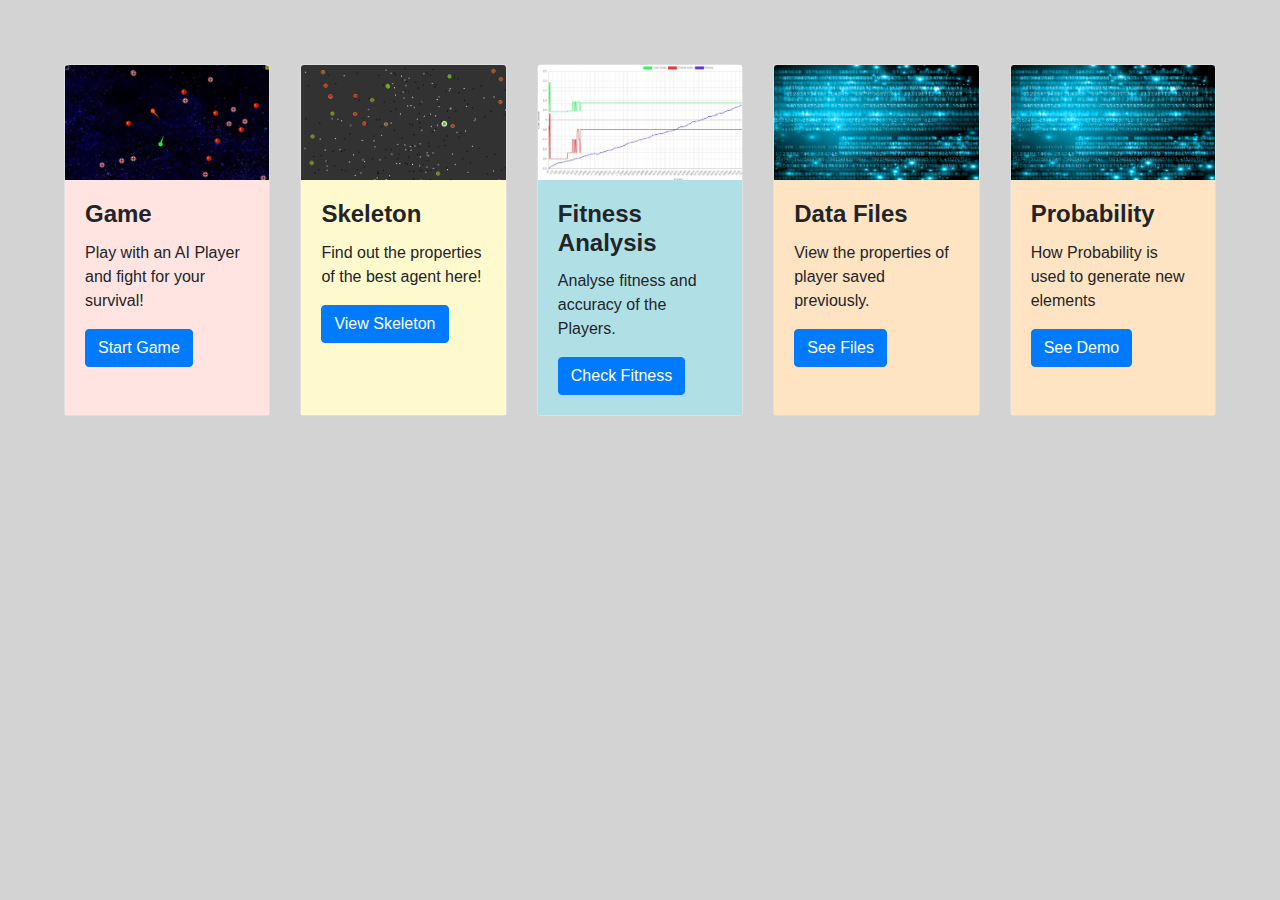
<file: index.html>
<!DOCTYPE html>
<html lang="en">
<head>
  <title>Interface</title>
  <meta charset="utf-8">
  <meta name="viewport" content="width=device-width, initial-scale=1">
  <link rel="stylesheet" type="text/css" href="./resources/bootstrap.min.css">
  <script src="./resources/bootstrap.min.js"></script>
  <style>
    .outer{
        padding : 5%;
    }
    body{
	   background-color:LightGray;
    }
  </style>
</head>
<body>
 <div class="outer">
 <div class="card-deck" style="background-color:LightGray">

  <div class="card" style="width:100px">
    <img class="card-img-top" src="./resources/game.jpg" alt="Card image" style="
width:100%, height=20%">
    <div class="card-body" style = "background-color:MistyRose">
      <h4 class="card-title"><b>Game</b></h4>
      <p class="card-text">Play with an AI Player and fight for your survival!</p>
      <a href="./game/index.html" target="_blank" class="btn btn-primary stretched-link">Start Game</a>
    </div>
  </div>
 <div class="card" style="width:100px">
    <img class="card-img-top" src="./resources/skeleton.jpg" alt="Card image" style="width:100%, height:20%">
    <div class="card-body" style = "background-color:LemonChiffon">
      <h4 class="card-title"><b>Skeleton</b></h4>
      <p class="card-text">Find out the properties of the best agent here!</p>
      <a href="./skeleton/index.html" target="_blank" class="btn btn-primary stretched-link">View Skeleton</a>
    </div>
  </div>
  <div class="card" style="width:100px">
    <img class="card-img-top" src="./resources/fitness.jpg" alt="Card image" style="width:100%, height:20%">
    <div class="card-body" style = "background-color:PowderBlue">
      <h4 class="card-title"><b>Fitness Analysis</b></h4>
      <p class="card-text">Analyse fitness and accuracy of the Players.</p>
      <a href="./fitness_analysis/index.html" target="_blank" class="btn btn-primary stretched-link">Check Fitness</a>
   </div>
  </div>
  <div class="card" style="width:100px">
    <img class="card-img-top" src="./resources/data.jpg" alt="Card image" style="width:100%, height:20%">
    <div class="card-body" style = "background-color:Bisque">
      <h4 class="card-title"><b>Data Files</b></h4>
      <p class="card-text">View the properties of player saved previously.</p>
      <a href="./data_files/index.html" target="_blank" class="btn btn-primary stretched-link">See Files</a>
    </div>
  </div>
  <div class="card" style="width:100px">
    <img class="card-img-top" src="./resources/data.jpg" alt="Card image" style="width:100%, height:20%">
    <div class="card-body" style = "background-color:Bisque">
      <h4 class="card-title"><b>Probability</b></h4>
      <p class="card-text">How Probability is used to generate new elements</p>
      <a href="./probability/index.html" target="_blank" class="btn btn-primary stretched-link">See Demo</a>
    </div>
  </div>
</div>
</div>
</div>
</body>
</html>
</file>
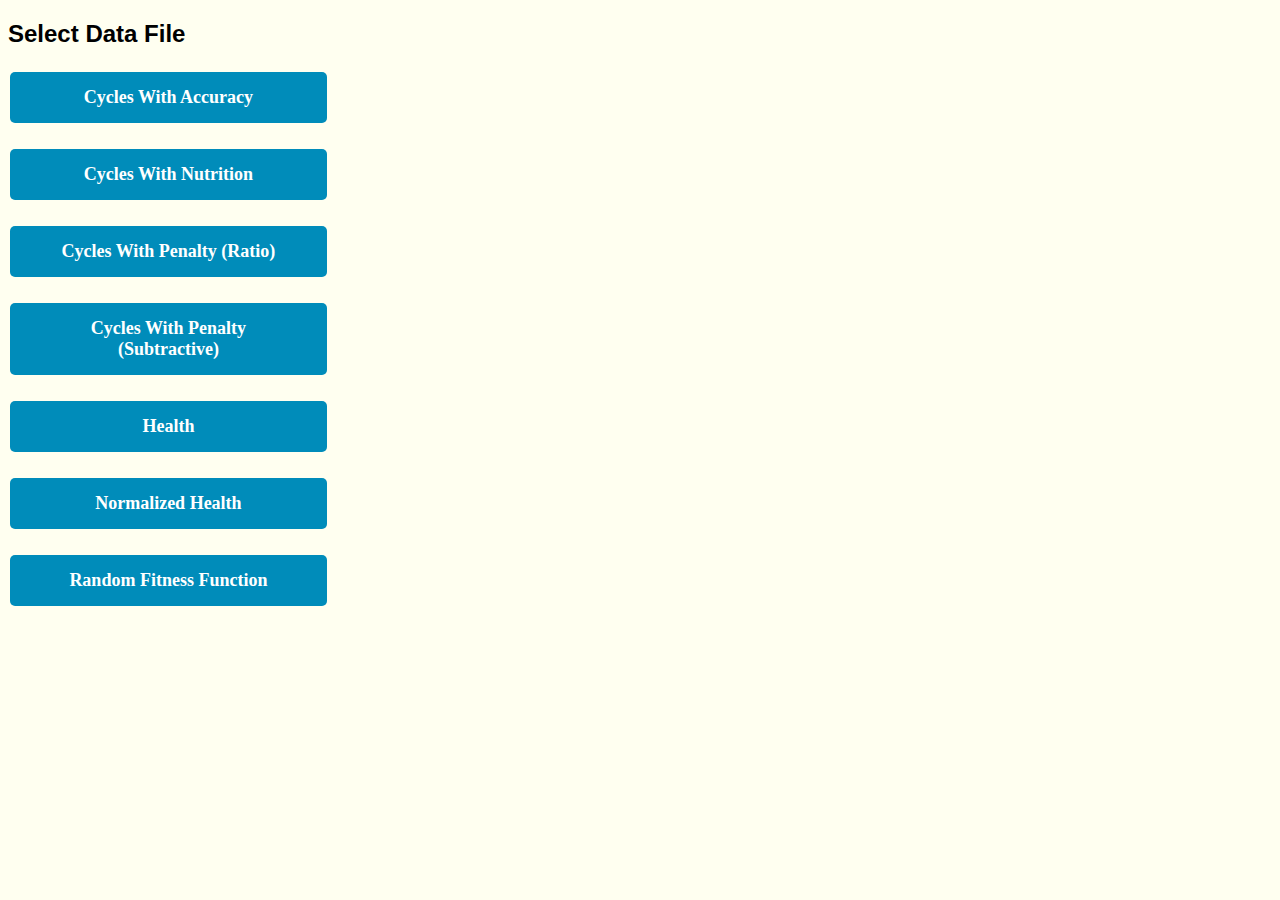
<file: data_files/index.html>
<!DOCTYPE html>
<html>
<head>
<title>Data Files</title>
<style>
.button {
  background-color:#008CBA;
  border: none;
  color: white;
  padding: 15px 32px;
  text-align: center;
  text-decoration: none;
  display: inline-block;
  font-size: 18px;
  margin: 4px 2px;
  cursor: pointer;
  width: 20%;
  font-weight: bold;
  border-radius: 5px;
}
.button:hover {
  box-shadow: 0 12px 16px 0 rgba(0,0,0,0.24), 0 17px 50px 0 rgba(0,0,0,0.19);
}
body{
	background-color:ivory;
}
</style>
</head>
<body>

<h2 style="font-family:Helvetica" >Select Data File</h2>
<a href="./cycle_accuracy.json" target="_blank" class="button">Cycles With Accuracy</a>
</br></br>

<a href="./cycle_nutrition.json" target="_blank" class="button">Cycles With Nutrition</a>
</br></br>

<a href="./cycle_ratio_penalty.json" target="_blank" class="button">Cycles With Penalty (Ratio)</a>
</br></br>

<a href="./cycle_sub_penalty.json" target="_blank" class="button">Cycles With Penalty (Subtractive)</a>
</br></br>

<a href="./health.json" target="_blank" class="button">Health</a>
</br></br>

<a href="./normalized.json" target="_blank" class="button">Normalized Health</a>
</br></br>

<a href="./random.json" target="_blank" class="button">Random Fitness Function</a>
</br></br>
</body>
</html>
</file>
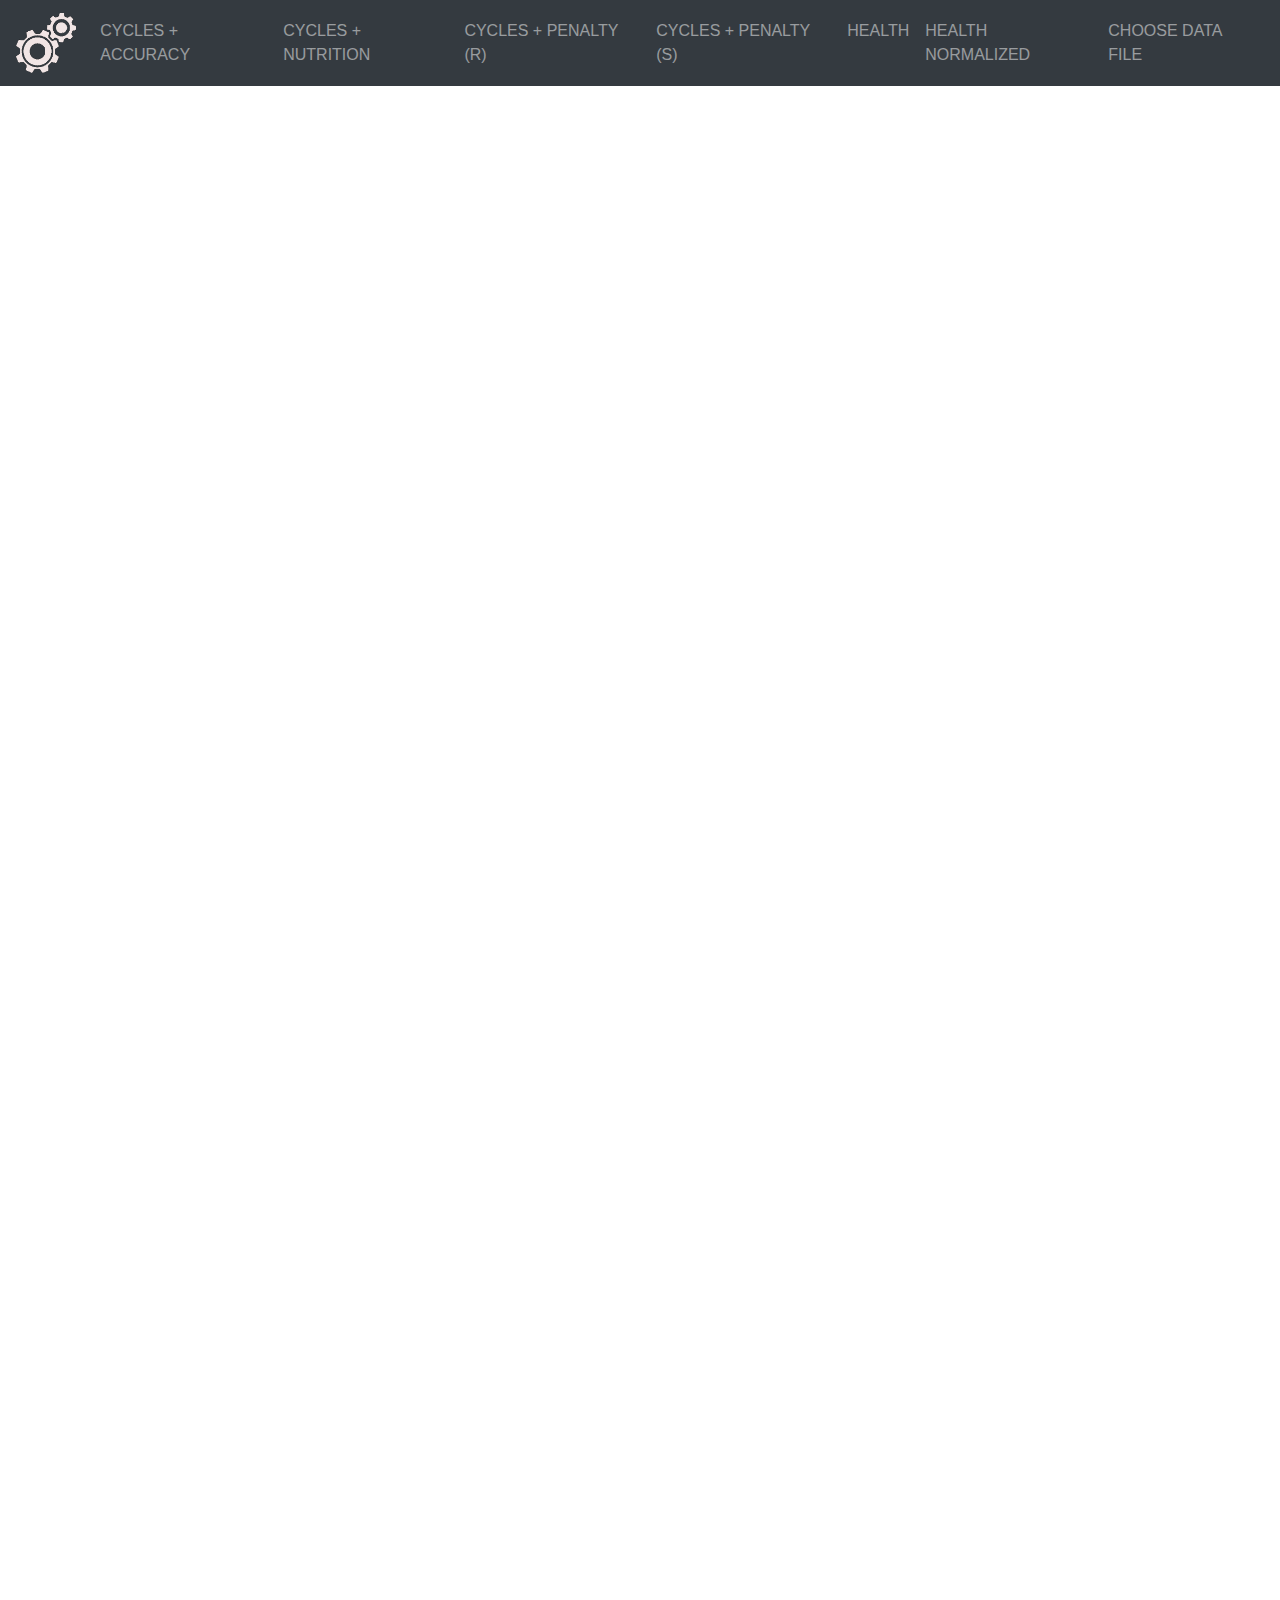
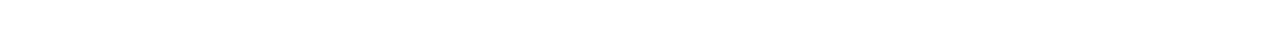
<file: fitness_analysis/index.html>
<!DOCTYPE html>
<html lang="en">
<head>
    <meta charset="UTF-8">
    <title>Fitness Analysis</title>
    <meta name="viewport" content="width=device-width, initial-scale=1">
    <script src="../resources/chart.min.js"></script>
    <script src="./script.js"></script>
    <link rel="stylesheet" type="text/css" href="../resources/bootstrap.min.css">
    <script src="../resources/bootstrap.min.js"></script>
</head>
<style>
    a:hover {
        cursor:pointer;
    }
</style>
<body>
<nav class="navbar navbar-expand-md navbar-dark bg-dark">
    <a href="#" class="navbar-brand">
        <img src="../resources/gear2.png" height="60" alt="CoolBrand">
    </a>
    <button type="button" class="navbar-toggler" data-toggle="collapse" data-target="#navbarCollapse">
        <span class="navbar-toggler-icon"></span>
    </button>

    <div class="collapse navbar-collapse" id="navbarCollapse">
        <div class="navbar-nav">
            <a onclick="driver('../data_files/cycle_accuracy.json');" class="nav-item nav-link">CYCLES + ACCURACY</a>
            <a onclick="driver('../data_files/cycle_nutrition.json');" class="nav-item nav-link">CYCLES + NUTRITION</a>
            <a onclick="driver('../data_files/cycle_ratio_penalty.json');" class="nav-item nav-link">CYCLES + PENALTY (R)</a>
            <a onclick="driver('../data_files/cycle_sub_penalty.json');" class="nav-item nav-link">CYCLES + PENALTY (S)</a>
<a onclick="driver('../data_files/health.json');" class="nav-item nav-link">HEALTH</a>
<a onclick="driver('../data_files/cycle_sub_penalty.json');" class="nav-item nav-link">HEALTH NORMALIZED</a>
<a onclick="document.getElementById('file-input').click();" class="nav-item nav-link">CHOOSE DATA FILE</a>
        </div>
    </div>
</nav>
    <canvas id="chart1" style="width: 100%; height: 85vh;"></canvas><br><br>
    <canvas id="chart2" style="width: 100%; height: 85vh;"></canvas>
    <input id="file-input" type="file" accept=".json" style="display: none;" onchange="loadData()" />
</body>
</html>
</file>
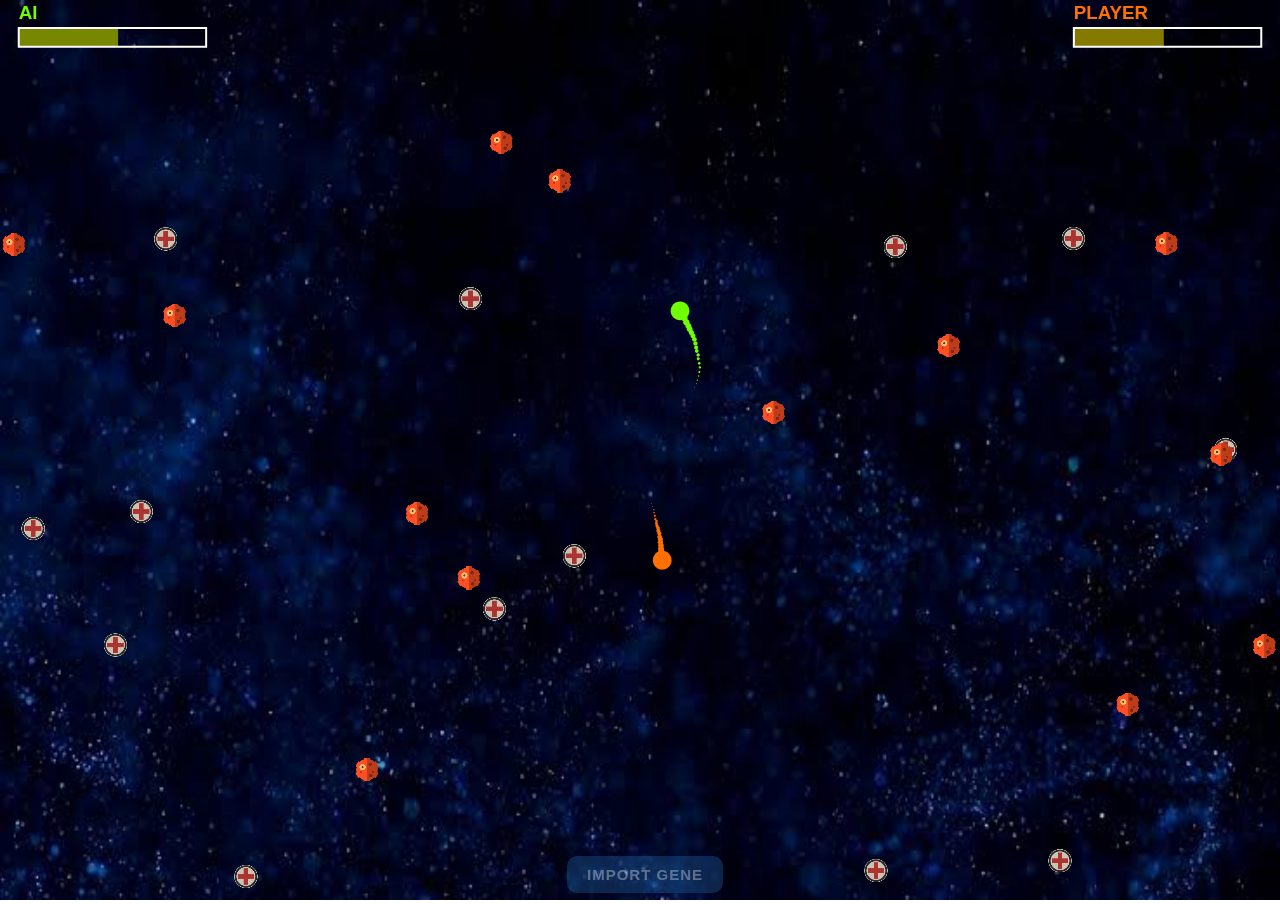
<file: game/index.html>
<!DOCTYPE html>
<html>
<head>
	<meta charset="UTF-8">
	<meta http-equiv="X-UA-Compatible" content="IE=edge">
	<meta name="viewport" content="width=device-width, initial-scale=1">

	<title>Game</title>

	<script src="../resources/p5.js"></script>
	<script src="../resources/p5.dom.js"></script>
	<script src="agent.js"></script>
	<script src="element.js"></script>
	<script src="sketch.js"></script>
	<style>
		body {
			margin:0;
			padding:0;
			overflow: hidden;
		}
		canvas {
			top: 0px;
		}
		.container {
            padding: 5px;
            background: #0000;
  		    width:100%;
     	    position:fixed;
     	    bottom:2px;
     	    text-align:center;
        }
        .container2 {
            border: 2px dashed #aaaa;
            color: #ababab;
            padding: 5vh 5vw 5vh 5vw;
            text-align: center;
            font-size: 25px;
            border-radius: 15px;
            background-color: #343434aa;
            font-family: arial;
            font-weight: bold;
            position: absolute;
            left: 50%;
            top: 50%;
            transform: translate(-50%, -50%);   
            visibility: hidden;
        }
		button {
            color: #fff5;
            text-transform: uppercase;
            font-weight: bold;
            letter-spacing: 1px;
            background: #246BAD55;
            font-size: 15px;
            padding: 10px 20px 10px 20px;
            border-radius: 10px;
            display: inline-block;
            border: none;
            transition: all 0.2s ease 0s;
        }
        button:hover {
            color: #fff;
            background: #2E88DC;
            letter-spacing: 3px;
            -webkit-box-shadow: 0px 5px 40px -10px rgba(0,0,0,0.57);
            -moz-box-shadow: 0px 5px 40px -10px rgba(0,0,0,0.57);
            box-shadow: 5px 40px -10px rgba(0,0,0,0.57);
            transition: all 0.2s ease 0s;
        }
	</style>
</head>
<body>
	<div class="container">
		<button onclick="document.getElementById('file-input').click();">import gene</button>
		<input id="file-input" type="file" accept=".json" style="display: none;" onchange="loadFile();" />
	</div>
    <div class="container2" id="alert_message">
        <span>GAME OVER</span><br>
        <span id="winner">AI</span> WON!
    </div>
	<script type="text/javascript">
		function loadFile() {
  			var file = document.getElementById('file-input');
  			var temp = file.files[0]; //select 1st file
  			var fr = new FileReader();
  			fr.readAsText(temp);
  			fr.onloadend = function() {
    			var content = fr.result;
                // console.log(content);
    			var data = JSON.parse(content);
    			if(data != null) {
                    // console.log(data);
    				ai.gene[0] = data[data.length-1].foodScale;
    				ai.gene[1] = data[data.length-1].poisonScale;
    				alert("Agent loaded.");
    			}
    			else
    			  alert('Select a File first.');
  			}
  			file.value=null;
		}
	</script>
</body>
</html>
</file>
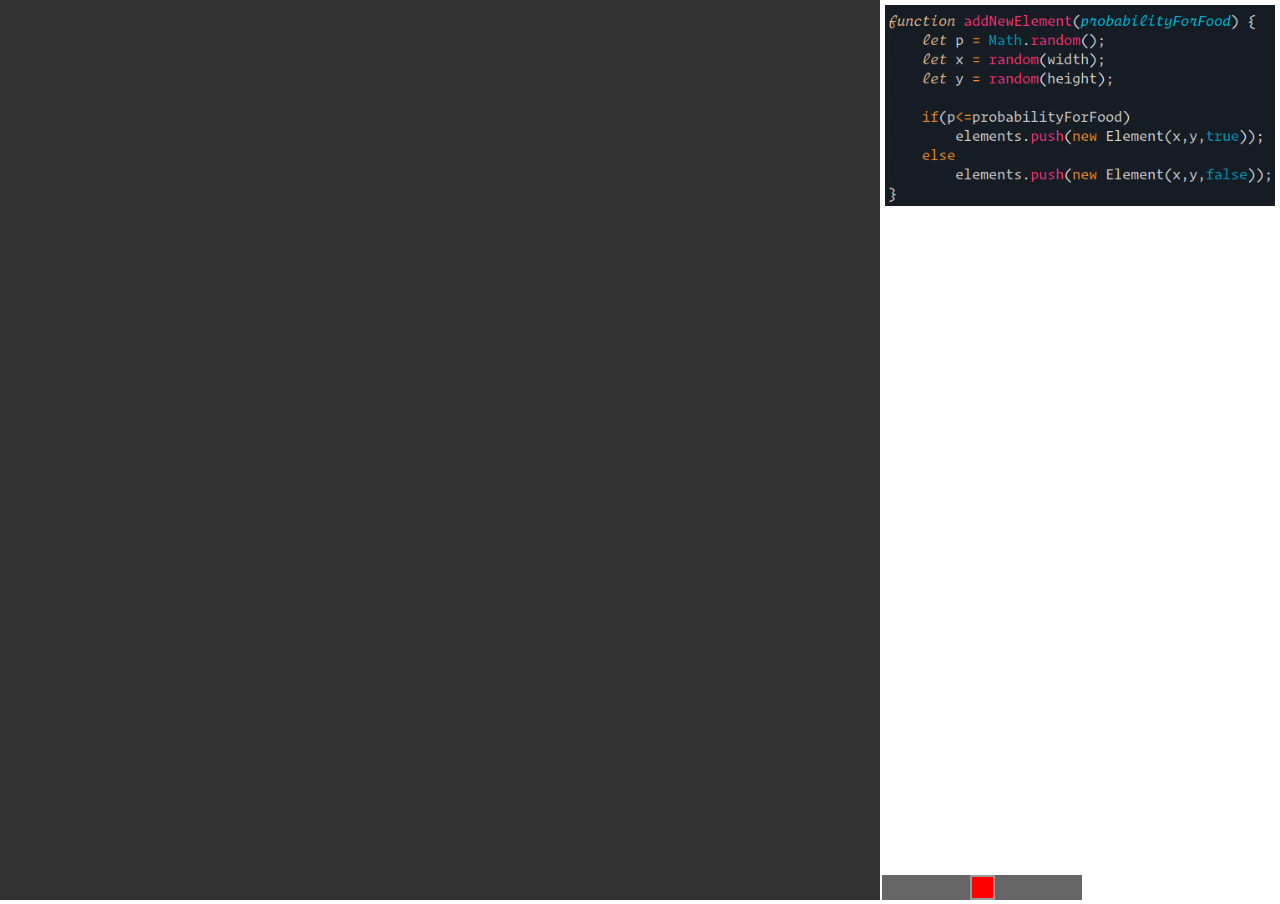
<file: probability/index.html>
<!DOCTYPE html>
<html>
<head>
    <title>Probability</title>
    <script type="text/javascript" src="../resources/p5.js"></script>
    <script type="text/javascript" src="../resources/p5.dom.js"></script>
    <script type="text/javascript" src="sketch.js"></script>
    <style type="text/css">
        body {
            margin:0;
            padding:0;
            overflow: hidden;
        }

        canvas {
            top: 0px;
        }

        .slider {
            -webkit-appearance: none;
            height: 25px;
            background: #666;
            outline: none;
        }

        .slider:hover {
            opacity: 1;
        }

        .slider::-webkit-slider-thumb {
            -webkit-appearance: none;
            appearance: none;
            width: 25px;
            height: 25px;
            background: red;
            border: 2px solid #999;
            cursor: pointer;
        }
        
        .slider::-moz-range-thumb {
            width: 25px;
            height: 25px;
            background: red;
            border: 2px solid #999;
            cursor: pointer;
        }

        .reference {
            position: absolute;
            right: 5px;
            top: 5px;
        }
    </style>
</head>
<body>
    <img class="reference" src="../resources/prob.png" width="390px">
</body>
</html>
</file>
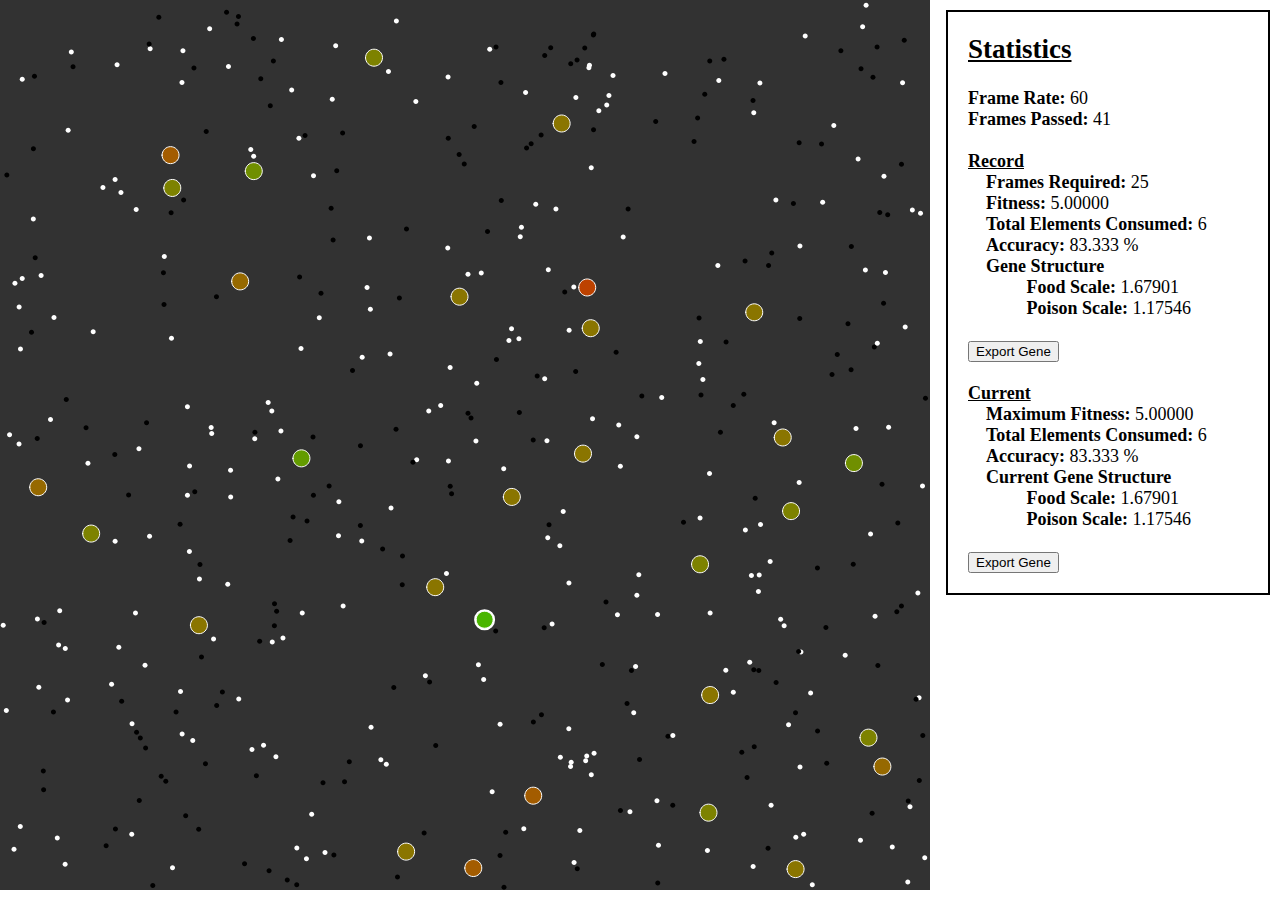
<file: skeleton/index.html>
<!DOCTYPE html>
<html>
<head>
	<meta charset="UTF-8">
	<meta http-equiv="X-UA-Compatible" content="IE=edge">
	<meta name="viewport" content="width=device-width, initial-scale=1">

	<title>Skeleton</title>

	<script src="../resources/p5.js"></script>
	<script src="../resources/p5.dom.js"></script>
	<script src="population.js"></script>
	<script src="agent.js"></script>
	<script src="element.js"></script>
	<script src="sketch.js"></script>
	<style>
		body {
			margin:0;
			padding:0;
			overflow: hidden;
		}
		canvas {
			margin:auto;
		}
		#container {
            background: #fff0;
            position: absolute;
            right: 10px;
            top: 10px;
            border: 2px solid black;
            width: 300px;
            font-family: times new roman;
            padding-left: 20px;
            padding-bottom: 20px;
            font-size: 18px;
            visibility: visible;
		}
	</style>
</head>
<body>
	<div id="container">
        <h2><u>Statistics</u></h2>
        <span><b>Frame Rate: </b>
        </span><span id="frate">frate</span><br>
        <span><b>Frames Passed: </b>
        </span><span id="fp">fp</span><br><br>
        <span><b><u>Record</u></b></span><br>
        &emsp;<span><b>Frames Required: </b>
        </span><span id="fr">rgp</span><br>
    	&emsp;<span><b>Fitness:</b></span>
        <span id="rf">rf</span><br>
        &emsp;<span><b>Total Elements Consumed:</b></span>
        <span id="rt">rt</span><br>      
        &emsp;<span><b>Accuracy:</b></span>
        <span id="ra">ra</span><br>      
        &emsp;<span><b>Gene Structure</b></span><br>
            &emsp;&emsp;&emsp; <b>Food Scale: </b><span id="rgf">rgf</span><br>
            &emsp;&emsp;&emsp; <b>Poison Scale: </b><span id="rgp">rgp</span>
        <br><br>
        <button id="rg" onclick="exportLog([statistics[statistics.length-1]])">Export Gene</button>
        <br><br>
        <span><b><u>Current</u></b></span><br>
        &emsp;<span><b>Maximum Fitness:</b></span>
        <span id="mf">mf</span><br>
        &emsp;<span><b>Total Elements Consumed:</b></span>
        <span id="ct">ct</span><br>
        &emsp;<span><b>Accuracy:</b></span>
        <span id="ca">ra</span><br>     
        &emsp;<span><b>Current Gene Structure</b></span><br>
            &emsp;&emsp;&emsp; <b>Food Scale: </b><span id="cgf">cgf</span><br>
            &emsp;&emsp;&emsp; <b>Poison Scale: </b><span id="cgp">cgp</span>
        <br><br>
        <button id="cg" onclick="exportLog([statistics[statistics.length-1]])">Export Gene</button>
</body>
</html>
</file>
